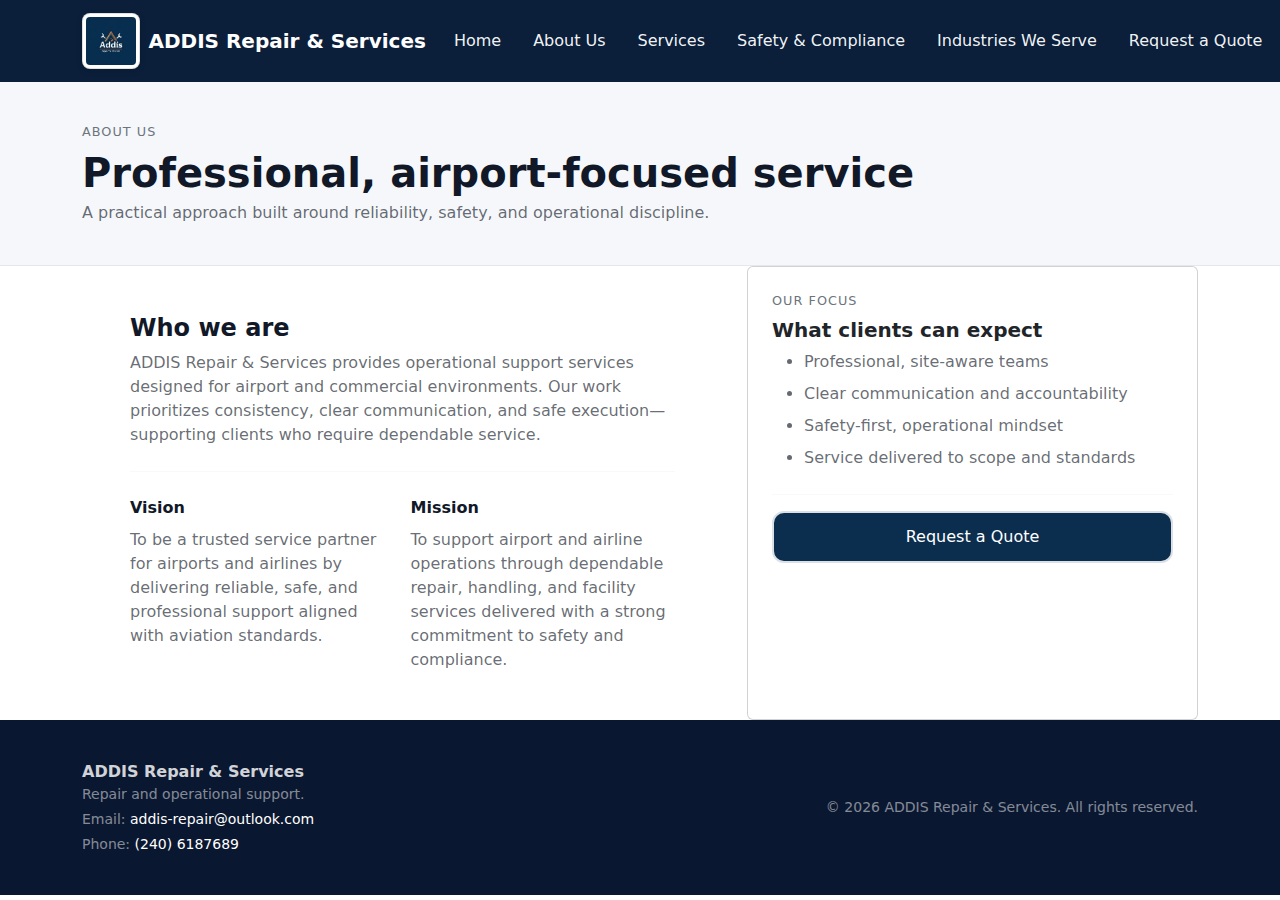
<file: about.html>
﻿<!doctype html>
<html lang="en">
<head>
  <meta charset="utf-8" />
  <meta name="viewport" content="width=device-width, initial-scale=1" />
  <title>About Us | ADDIS Repair & Services</title>
  <meta name="description" content="About ADDIS Repair & Services, including our vision and mission and our commitment to professional airport-focused operations.">
  <link href="https://cdn.jsdelivr.net/npm/bootstrap@5.3.3/dist/css/bootstrap.min.css" rel="stylesheet">
  <link rel="stylesheet" href="css/style.css">
<link rel="icon" type="image/jpeg" href="images/brand/logo.jpg">

</head>
<body>
<nav class="navbar navbar-expand-lg navbar-dark bg-navy">
  <div class="container">
    <a class="navbar-brand d-flex align-items-center gap-2 fw-semibold" href="index.html">
  <img src="images/brand/logo.jpg" alt="ADDIS Repair & Services logo" class="logo-img">


  <span>ADDIS Repair & Services</span>
</a>

    <button class="navbar-toggler" type="button" data-bs-toggle="collapse" data-bs-target="#nav">
      <span class="navbar-toggler-icon"></span>
    </button>
    <div id="nav" class="collapse navbar-collapse">
      <ul class="navbar-nav ms-auto gap-lg-2">
        <li class="nav-item"><a class="nav-link" href="index.html">Home</a></li>
        <li class="nav-item"><a class="nav-link" href="about.html">About Us</a></li>
        <li class="nav-item"><a class="nav-link" href="services.html">Services</a></li>
        <li class="nav-item"><a class="nav-link" href="safety.html">Safety & Compliance</a></li>
        <li class="nav-item"><a class="nav-link" href="industries.html">Industries We Serve</a></li>
        <li class="nav-item"><a class="nav-link" href="quote.html">Request a Quote</a></li>
        <li class="nav-item"><a class="nav-link" href="contact.html">Contact Us</a></li>
      </ul>
    </div>
  </div>
</nav>

<header class="page-header">
  <div class="container">
    <div class="kicker mb-2">About us</div>
    <h1 class="fw-semibold mb-1">Professional, airport-focused service</h1>
    <div class="small-muted">A practical approach built around reliability, safety, and operational discipline.</div>
  </div>
</header>

<section class="section">
  <div class="container">
    <div class="row g-4">
      <div class="col-lg-7">
        <div class="card-soft p-4 p-lg-5">
          <h2 class="h4 fw-semibold">Who we are</h2>
          <p class="small-muted mb-0">
            ADDIS Repair & Services provides operational support services designed for airport and commercial environments.
            Our work prioritizes consistency, clear communication, and safe execution—supporting clients who require dependable service.
          </p>
          <hr class="hr-soft my-4">
          <div class="row g-3">
            <div class="col-md-6">
              <div class="fw-semibold">Vision</div>
              <div class="small-muted mt-2">To be a trusted service partner for airports and airlines by delivering reliable, safe, and professional support aligned with aviation standards.</div>
            </div>
            <div class="col-md-6">
              <div class="fw-semibold">Mission</div>
              <div class="small-muted mt-2">To support airport and airline operations through dependable repair, handling, and facility services delivered with a strong commitment to safety and compliance.</div>
            </div>
          </div>
        </div>
      </div>
      <div class="col-lg-5">
        <div class="card h-100 p-4">
          <div class="kicker mb-2">Our focus</div>
          <h3 class="h5 fw-semibold">What clients can expect</h3>
          <ul class="small-muted mb-0">
            <li class="mb-2">Professional, site-aware teams</li>
            <li class="mb-2">Clear communication and accountability</li>
            <li class="mb-2">Safety-first, operational mindset</li>
            <li class="mb-2">Service delivered to scope and standards</li>
          </ul>
          <hr class="hr-soft my-3">
          <a class="btn btn-navy" href="quote.html">Request a Quote</a>
        </div>
      </div>
    </div>
  </div>
</section>

<footer class="footer">
  <div class="container">
    <div class="row g-3 align-items-center">
      <div class="col-lg-6">
        <div class="fw-semibold">ADDIS Repair & Services</div>
<div class="small text-white-50">
  Repair and operational support.
</div>
<div class="small text-white-50 mt-1">
  Email:
  <a href="mailto:addis-repair@outlook.com" class="text-white text-decoration-none">
    addis-repair@outlook.com
  </a>
</div>
<div class="small text-white-50 mt-1">
  Phone:
  <a href="tel:+12406187689" class="text-white text-decoration-none">
    (240) 6187689
  </a>
</div>
      </div>
      <div class="col-lg-6 text-lg-end">
        <div class="small text-white-50">© <span id="year"></span> ADDIS Repair & Services. All rights reserved.</div>
      </div>
    </div>
  </div>
</footer>
<script>document.getElementById("year").textContent = new Date().getFullYear();</script>
<script src="https://cdn.jsdelivr.net/npm/bootstrap@5.3.3/dist/js/bootstrap.bundle.min.js"></script>
</body>
</html>
</file>
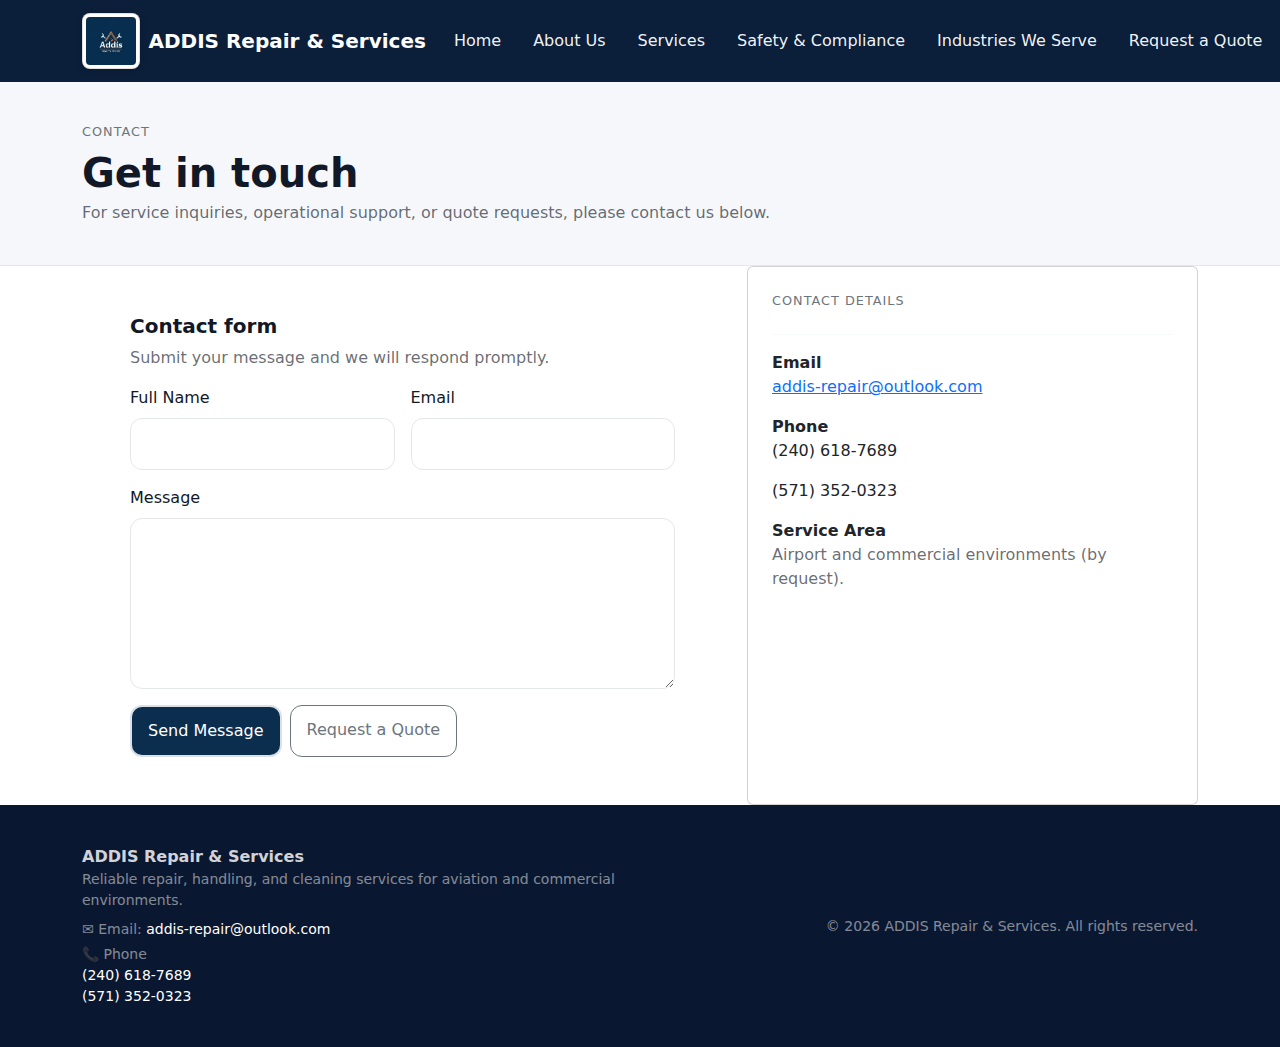
<file: contact.html>
﻿<!doctype html>
<html lang="en">
<head>
  <meta charset="utf-8" />
  <meta name="viewport" content="width=device-width, initial-scale=1" />
  <title>Contact Us | ADDIS Repair & Services</title>
  <meta name="description" content="Contact ADDIS Repair & Services for airport-focused repair and operational support.">
  <link href="https://cdn.jsdelivr.net/npm/bootstrap@5.3.3/dist/css/bootstrap.min.css" rel="stylesheet">
  <link rel="stylesheet" href="css/style.css">
  <link rel="icon" type="image/jpeg" href="images/brand/logo.jpg">
</head>

<body>

<!-- NAV -->
<nav class="navbar navbar-expand-lg navbar-dark bg-navy">
  <div class="container">
    <a class="navbar-brand d-flex align-items-center gap-2 fw-semibold" href="index.html">
     <img src="images/brand/logo.jpg" alt="ADDIS Repair & Services logo" class="logo-img">


      <span>ADDIS Repair & Services</span>
    </a>

    <button class="navbar-toggler" type="button" data-bs-toggle="collapse" data-bs-target="#nav">
      <span class="navbar-toggler-icon"></span>
    </button>

    <div id="nav" class="collapse navbar-collapse">
      <ul class="navbar-nav ms-auto gap-lg-2">
        <li class="nav-item"><a class="nav-link" href="index.html">Home</a></li>
        <li class="nav-item"><a class="nav-link" href="about.html">About Us</a></li>
        <li class="nav-item"><a class="nav-link" href="services.html">Services</a></li>
        <li class="nav-item"><a class="nav-link" href="safety.html">Safety & Compliance</a></li>
        <li class="nav-item"><a class="nav-link" href="industries.html">Industries We Serve</a></li>
        <li class="nav-item"><a class="nav-link" href="quote.html">Request a Quote</a></li>
        <li class="nav-item"><a class="nav-link active" href="contact.html">Contact Us</a></li>
      </ul>
    </div>
  </div>
</nav>

<!-- HEADER -->
<header class="page-header">
  <div class="container">
    <div class="kicker mb-2">Contact</div>
    <h1 class="fw-semibold mb-1">Get in touch</h1>
    <div class="small-muted">For service inquiries, operational support, or quote requests, please contact us below.</div>
  </div>
</header>

<!-- SUCCESS MESSAGE (shown after redirect) -->
<div class="container mt-3" id="sentMessage" style="display:none;">
  <div class="alert alert-success mb-0">
    Thank you — your message has been sent. We will respond promptly.
  </div>
</div>

<!-- CONTACT SECTION -->
<section class="section">
  <div class="container">
    <div class="row g-4">

      <!-- FORM -->
      <div class="col-lg-7">
        <div class="card-soft p-4 p-lg-5">
          <h2 class="h5 fw-semibold">Contact form</h2>
          <p class="small-muted">Submit your message and we will respond promptly.</p>

          <form action="https://formspree.io/f/mwvnvdvo" method="POST">
            <!-- Redirect back to this page with a success flag -->
            <input type="hidden" name="_redirect" value="contact.html?sent=1">

            <div class="row g-3">
              <div class="col-md-6">
                <label class="form-label">Full Name</label>
                <input class="form-control" name="name" required>
              </div>

              <div class="col-md-6">
                <label class="form-label">Email</label>
                <input class="form-control" type="email" name="email" required>
              </div>

              <div class="col-12">
                <label class="form-label">Message</label>
                <textarea class="form-control" name="message" rows="6" required></textarea>
              </div>

              <!-- spam trap -->
              <input type="text" name="_gotcha" style="display:none">

              <input type="hidden" name="_subject" value="New Contact Message - ADDIS Repair & Services">

              <div class="col-12 d-flex gap-2">
                <button class="btn btn-navy" type="submit">Send Message</button>
                <a class="btn btn-outline-secondary" href="quote.html">Request a Quote</a>
              </div>
            </div>
          </form>

        </div>
      </div>

      <!-- CONTACT DETAILS -->
      <div class="col-lg-5">
        <div class="card h-100 p-4">
          <div class="kicker mb-2">Contact details</div>
          <hr class="hr-soft my-3">

          <div class="fw-semibold">Email</div>
          <div class="small-muted mb-3">
            <a href="mailto:addis-repair@outlook.com">
              addis-repair@outlook.com
            </a>
          </div>

          <div class="fw-semibold">Phone</div>
<div class="small-muted mb-3">
  <a href="tel:+2406187689" class="text-decoration-none text-dark">
    (240) 618-7689
  </a>
</div>
<div class="small-muted mb-3">
  <a href="tel:+13015551234" class="text-decoration-none text-dark">
    (571) 352-0323
  </a>
</div>
          <div class="fw-semibold">Service Area</div>
          <div class="small-muted">
            Airport and commercial environments (by request).
          </div>
        </div>
      </div>

    </div>
  </div>
</section>

<!-- FOOTER -->
<footer class="footer">
  <div class="container">
    <div class="row g-3 align-items-center">
      <div class="col-lg-6">
        <div class="fw-semibold">ADDIS Repair & Services</div>

<div class="small text-white-50">
  Reliable repair, handling, and cleaning services for aviation and commercial environments.
</div>

<div class="small text-white-50 mt-2">
  ✉ Email:
  <a href="mailto:addis-repair@outlook.com" class="text-white text-decoration-none">
    addis-repair@outlook.com
  </a>
</div>

<div class="small text-white-50 mt-1">
  📞 Phone
</div>

<div class="small">
  <a href="tel:+12406187689" class="text-white text-decoration-none">
    (240) 618-7689
  </a>
</div>

<div class="small">
  <a href="tel:+15713520323" class="text-white text-decoration-none">
    (571) 352-0323
  </a>
</div>
      </div>

      <div class="col-lg-6 text-lg-end">
        <div class="small text-white-50">
          © <span id="year"></span> ADDIS Repair & Services. All rights reserved.
        </div>
      </div>
    </div>
  </div>
</footer>

<script>
  document.getElementById("year").textContent = new Date().getFullYear();

  // Show success message + reset the form after redirect
  const params = new URLSearchParams(window.location.search);
  if (params.get("sent") === "1") {
    const msg = document.getElementById("sentMessage");
    if (msg) msg.style.display = "block";

    const form = document.querySelector("form");
    if (form) form.reset();

    // Clean the URL so refresh doesn't keep showing the message
    history.replaceState({}, "", "contact.html");
  }
</script>

<script src="https://cdn.jsdelivr.net/npm/bootstrap@5.3.3/dist/js/bootstrap.bundle.min.js"></script>

</body>
</html>
</file>
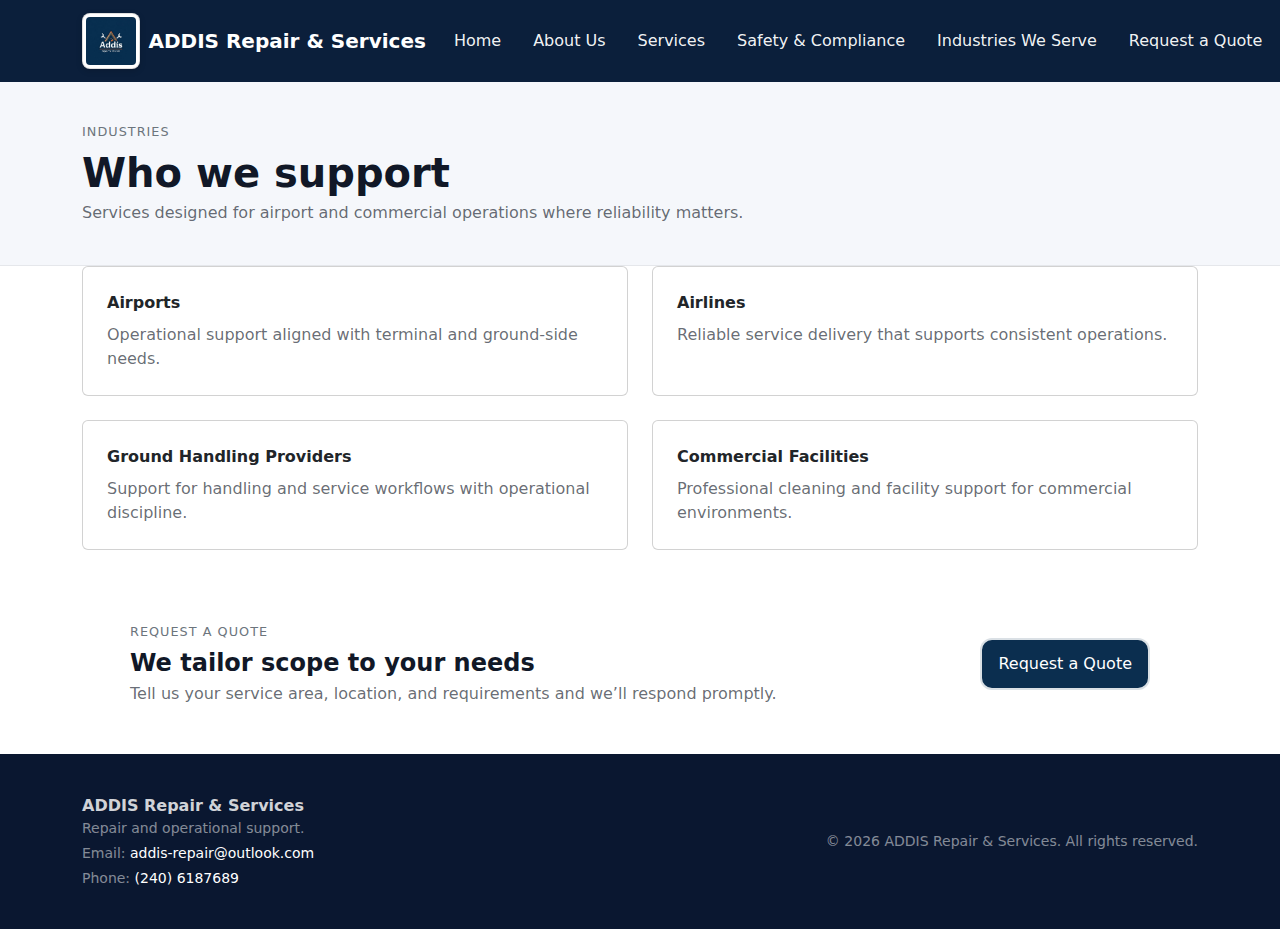
<file: industries.html>
﻿<!doctype html>
<html lang="en">
<head>
  <meta charset="utf-8" />
  <meta name="viewport" content="width=device-width, initial-scale=1" />
  <title>Industries We Serve | ADDIS Repair & Services</title>
  <meta name="description" content="Industries served by ADDIS Repair & Services: airports, airlines, ground handling, and commercial facilities.">
  <link href="https://cdn.jsdelivr.net/npm/bootstrap@5.3.3/dist/css/bootstrap.min.css" rel="stylesheet">
  <link rel="stylesheet" href="css/style.css">
<link rel="icon" type="image/jpeg" href="images/brand/logo.jpg">

</head>
<body>
<nav class="navbar navbar-expand-lg navbar-dark bg-navy">
  <div class="container">
   <a class="navbar-brand d-flex align-items-center gap-2 fw-semibold" href="index.html">
 <img src="images/brand/logo.jpg" alt="ADDIS Repair & Services logo" class="logo-img">



  <span>ADDIS Repair & Services</span>
</a>

    <button class="navbar-toggler" type="button" data-bs-toggle="collapse" data-bs-target="#nav">
      <span class="navbar-toggler-icon"></span>
    </button>
    <div id="nav" class="collapse navbar-collapse">
      <ul class="navbar-nav ms-auto gap-lg-2">
        <li class="nav-item"><a class="nav-link" href="index.html">Home</a></li>
        <li class="nav-item"><a class="nav-link" href="about.html">About Us</a></li>
        <li class="nav-item"><a class="nav-link" href="services.html">Services</a></li>
        <li class="nav-item"><a class="nav-link" href="safety.html">Safety & Compliance</a></li>
        <li class="nav-item"><a class="nav-link" href="industries.html">Industries We Serve</a></li>
        <li class="nav-item"><a class="nav-link" href="quote.html">Request a Quote</a></li>
        <li class="nav-item"><a class="nav-link" href="contact.html">Contact Us</a></li>
      </ul>
    </div>
  </div>
</nav>

<header class="page-header">
  <div class="container">
    <div class="kicker mb-2">Industries</div>
    <h1 class="fw-semibold mb-1">Who we support</h1>
    <div class="small-muted">Services designed for airport and commercial operations where reliability matters.</div>
  </div>
</header>

<section class="section">
  <div class="container">
    <div class="row g-4">
      <div class="col-md-6"><div class="card h-100 p-4"><div class="fw-semibold">Airports</div><div class="small-muted mt-2">Operational support aligned with terminal and ground-side needs.</div></div></div>
      <div class="col-md-6"><div class="card h-100 p-4"><div class="fw-semibold">Airlines</div><div class="small-muted mt-2">Reliable service delivery that supports consistent operations.</div></div></div>
      <div class="col-md-6"><div class="card h-100 p-4"><div class="fw-semibold">Ground Handling Providers</div><div class="small-muted mt-2">Support for handling and service workflows with operational discipline.</div></div></div>
      <div class="col-md-6"><div class="card h-100 p-4"><div class="fw-semibold">Commercial Facilities</div><div class="small-muted mt-2">Professional cleaning and facility support for commercial environments.</div></div></div>
    </div>

    <div class="card-soft p-4 p-lg-5 mt-4 d-flex flex-column flex-lg-row align-items-lg-center justify-content-between gap-3">
      <div>
        <div class="kicker mb-2">Request a quote</div>
        <h2 class="h4 fw-semibold mb-1">We tailor scope to your needs</h2>
        <div class="small-muted">Tell us your service area, location, and requirements and we’ll respond promptly.</div>
      </div>
      <a class="btn btn-navy" href="quote.html">Request a Quote</a>
    </div>
  </div>
</section>

<footer class="footer">
  <div class="container">
    <div class="row g-3 align-items-center">
      <div class="col-lg-6">
        <div class="fw-semibold">ADDIS Repair & Services</div>
<div class="small text-white-50">
  Repair and operational support.
</div>
<div class="small text-white-50 mt-1">
  Email:
  <a href="mailto:addis-repair@outlook.com" class="text-white text-decoration-none">
    addis-repair@outlook.com
  </a>
</div>
<div class="small text-white-50 mt-1">
  Phone:
  <a href="tel:+12406187689" class="text-white text-decoration-none">
    (240) 6187689
  </a>
</div>
      </div>
      <div class="col-lg-6 text-lg-end">
        <div class="small text-white-50">© <span id="year"></span> ADDIS Repair & Services. All rights reserved.</div>
      </div>
    </div>
  </div>
</footer>
<script>document.getElementById("year").textContent = new Date().getFullYear();</script>
<script src="https://cdn.jsdelivr.net/npm/bootstrap@5.3.3/dist/js/bootstrap.bundle.min.js"></script>
</body>
</html>
</file>
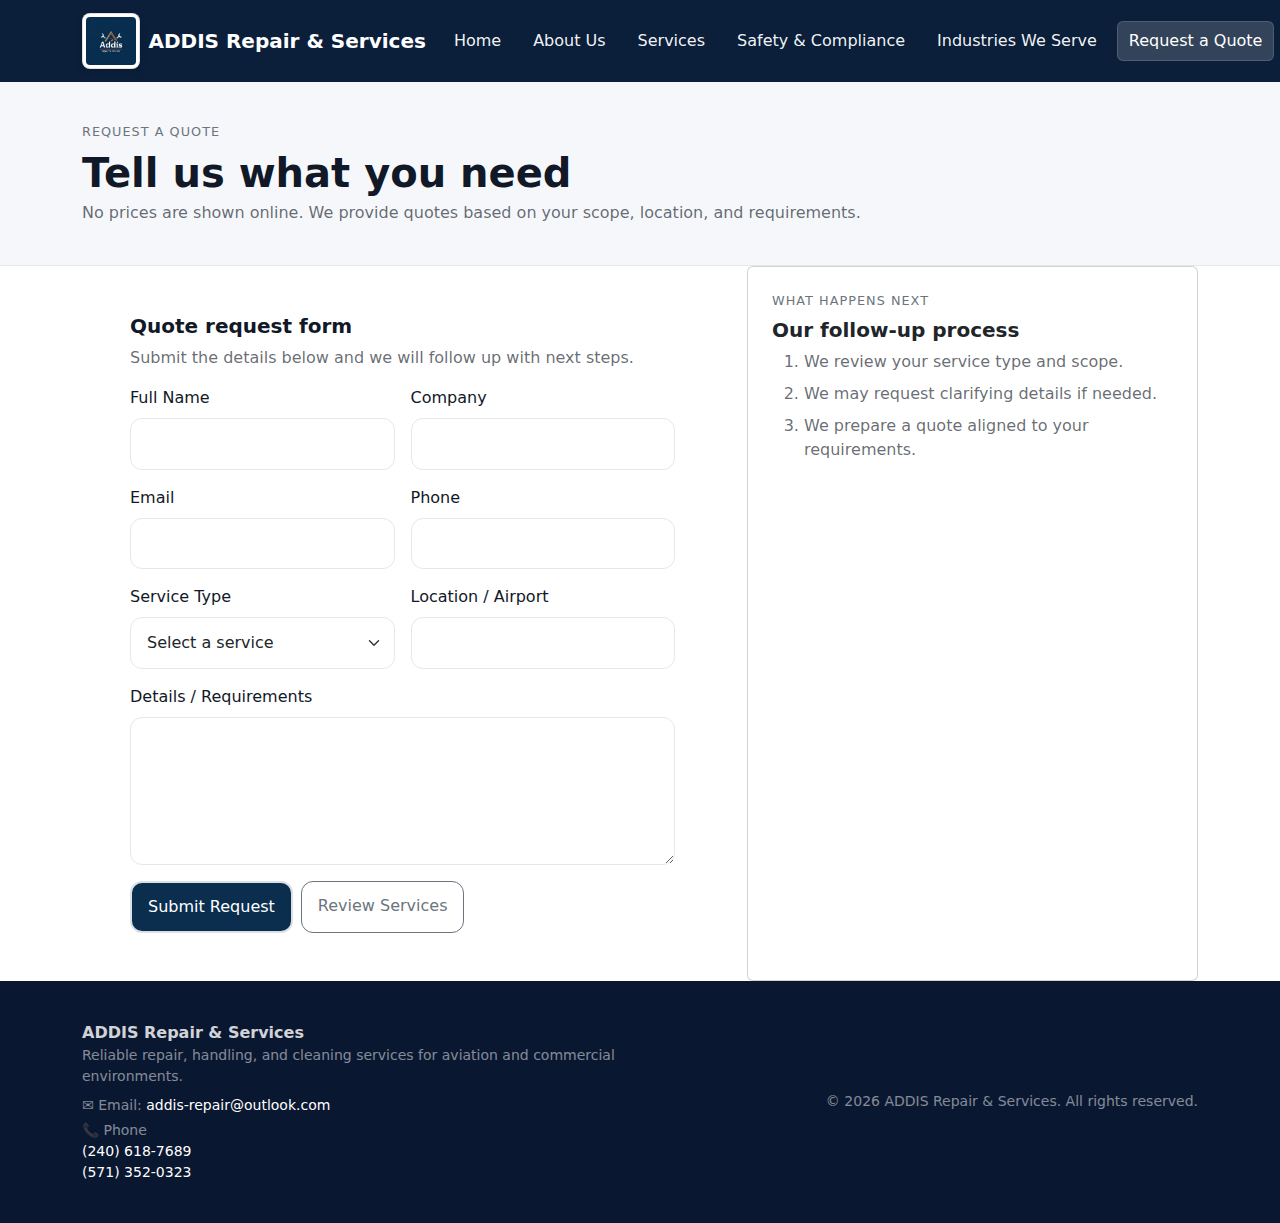
<file: quote.html>
﻿<!doctype html>
<html lang="en">
<head>
  <meta charset="utf-8" />
  <meta name="viewport" content="width=device-width, initial-scale=1" />
  <title>Request a Quote | ADDIS Repair & Services</title>
  <meta name="description" content="Request a quote for airport-focused operational support services. No pricing is displayed online.">
  <link href="https://cdn.jsdelivr.net/npm/bootstrap@5.3.3/dist/css/bootstrap.min.css" rel="stylesheet">
  <link rel="stylesheet" href="css/style.css">
  <link rel="icon" type="image/jpeg" href="images/brand/logo.jpg">
</head>

<body>

<nav class="navbar navbar-expand-lg navbar-dark bg-navy">
  <div class="container">
    <a class="navbar-brand d-flex align-items-center gap-2 fw-semibold" href="index.html">
      <img src="images/brand/logo.jpg" alt="ADDIS Repair & Services logo" class="logo-img">

      <span>ADDIS Repair & Services</span>
    </a>

    <button class="navbar-toggler" type="button" data-bs-toggle="collapse" data-bs-target="#nav">
      <span class="navbar-toggler-icon"></span>
    </button>

    <div id="nav" class="collapse navbar-collapse">
      <ul class="navbar-nav ms-auto gap-lg-2">
        <li class="nav-item"><a class="nav-link" href="index.html">Home</a></li>
        <li class="nav-item"><a class="nav-link" href="about.html">About Us</a></li>
        <li class="nav-item"><a class="nav-link" href="services.html">Services</a></li>
        <li class="nav-item"><a class="nav-link" href="safety.html">Safety & Compliance</a></li>
        <li class="nav-item"><a class="nav-link" href="industries.html">Industries We Serve</a></li>
        <li class="nav-item"><a class="nav-link active" href="quote.html">Request a Quote</a></li>
        <li class="nav-item"><a class="nav-link" href="contact.html">Contact Us</a></li>
      </ul>
    </div>
  </div>
</nav>

<header class="page-header">
  <div class="container">
    <div class="kicker mb-2">Request a quote</div>
    <h1 class="fw-semibold mb-1">Tell us what you need</h1>
    <div class="small-muted">No prices are shown online. We provide quotes based on your scope, location, and requirements.</div>
  </div>
</header>

<!-- SUCCESS MESSAGE (shown after redirect back) -->
<div class="container mt-3" id="sentMessage" style="display:none;">
  <div class="alert alert-success mb-0">
    Thank you — your request has been submitted. We will respond promptly.
  </div>
</div>

<section class="section">
  <div class="container">
    <div class="row g-4">
      <div class="col-lg-7">
        <div class="card-soft p-4 p-lg-5">
          <h2 class="h5 fw-semibold">Quote request form</h2>
          <p class="small-muted">Submit the details below and we will follow up with next steps.</p>

          <form action="https://formspree.io/f/mwvnvdvo" method="POST">
            <!-- Redirect back to this page with a success flag (works on GitHub Pages AND your custom domain later) -->
            <input type="hidden" name="_redirect" value="quote.html?sent=1">

            <div class="row g-3">
              <div class="col-md-6">
                <label class="form-label">Full Name</label>
                <input class="form-control" name="name" required>
              </div>

              <div class="col-md-6">
                <label class="form-label">Company</label>
                <input class="form-control" name="company">
              </div>

              <div class="col-md-6">
                <label class="form-label">Email</label>
                <input class="form-control" type="email" name="email" required>
              </div>

              <div class="col-md-6">
                <label class="form-label">Phone</label>
                <input class="form-control" name="phone">
              </div>

              <div class="col-md-6">
                <label class="form-label">Service Type</label>
                <select class="form-select" name="service_type" required>
                  <option value="" selected disabled>Select a service</option>
                  <option>Baggage Delivery</option>
                  <option>Baggage Handling</option>
                  <option>Wheelchair Maintenance</option>
                  <option>Professional Cleaning</option>
                </select>
              </div>

              <div class="col-md-6">
                <label class="form-label">Location / Airport</label>
                <input class="form-control" name="location">
              </div>

              <div class="col-12">
                <label class="form-label">Details / Requirements</label>
                <textarea class="form-control" name="message" rows="5" required></textarea>
              </div>

              <!-- spam trap -->
              <input type="text" name="_gotcha" style="display:none">

              <input type="hidden" name="_subject" value="New Quote Request - ADDIS Repair & Services">

              <div class="col-12 d-flex gap-2">
                <button class="btn btn-navy" type="submit">Submit Request</button>
                <a class="btn btn-outline-secondary" href="services.html">Review Services</a>
              </div>
            </div>
          </form>

        </div>
      </div>

      <div class="col-lg-5">
        <div class="card h-100 p-4">
          <div class="kicker mb-2">What happens next</div>
          <h3 class="h5 fw-semibold">Our follow-up process</h3>
          <ol class="small-muted mb-0">
            <li class="mb-2">We review your service type and scope.</li>
            <li class="mb-2">We may request clarifying details if needed.</li>
            <li class="mb-2">We prepare a quote aligned to your requirements.</li>
          </ol>
        </div>
      </div>

    </div>
  </div>
</section>

<footer class="footer">
  <div class="container">
    <div class="row g-3 align-items-center">
      <div class="col-lg-6">
        <div class="fw-semibold">ADDIS Repair & Services</div>

<div class="small text-white-50">
  Reliable repair, handling, and cleaning services for aviation and commercial environments.
</div>

<div class="small text-white-50 mt-2">
  ✉ Email:
  <a href="mailto:addis-repair@outlook.com" class="text-white text-decoration-none">
    addis-repair@outlook.com
  </a>
</div>

<div class="small text-white-50 mt-1">
  📞 Phone
</div>

<div class="small">
  <a href="tel:+12406187689" class="text-white text-decoration-none">
    (240) 618-7689
  </a>
</div>

<div class="small">
  <a href="tel:+15713520323" class="text-white text-decoration-none">
    (571) 352-0323
  </a>
</div>
      </div>

      <div class="col-lg-6 text-lg-end">
        <div class="small text-white-50">© <span id="year"></span> ADDIS Repair & Services. All rights reserved.</div>
      </div>
    </div>
  </div>
</footer>

<script>
  document.getElementById("year").textContent = new Date().getFullYear();

  // Show success message + reset the form after redirect
  const params = new URLSearchParams(window.location.search);
  if (params.get("sent") === "1") {
    const msg = document.getElementById("sentMessage");
    if (msg) msg.style.display = "block";

    const form = document.querySelector("form");
    if (form) form.reset();

    // Clean the URL so refresh doesn't keep showing the message
    history.replaceState({}, "", "quote.html");
  }
</script>

<script src="https://cdn.jsdelivr.net/npm/bootstrap@5.3.3/dist/js/bootstrap.bundle.min.js"></script>
</body>
</html>
</file>
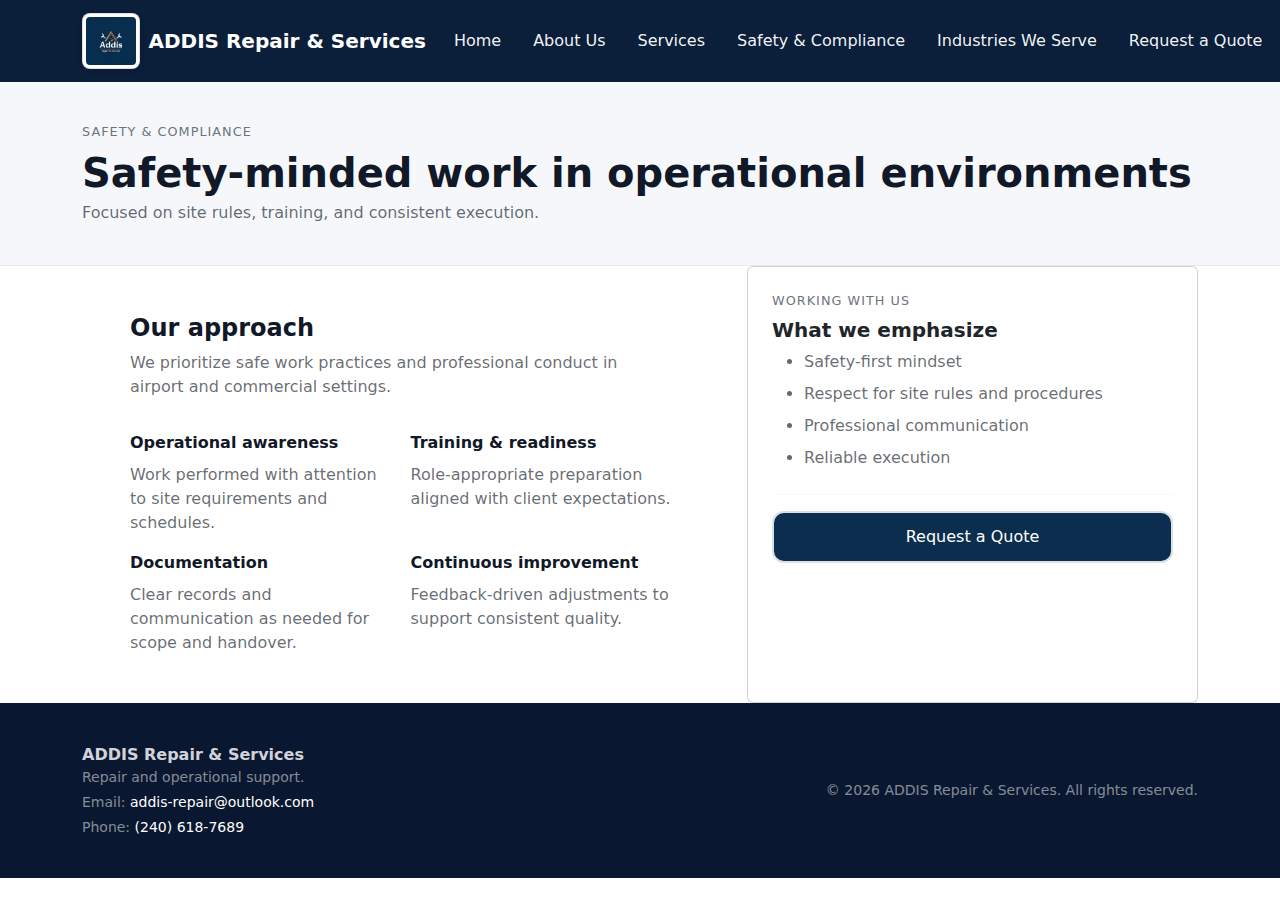
<file: safety.html>
﻿<!doctype html>
<html lang="en">
<head>
  <meta charset="utf-8" />
  <meta name="viewport" content="width=device-width, initial-scale=1" />
  <title>Safety & Compliance | ADDIS Repair & Services</title>
  <meta name="description" content="Safety and compliance approach for airport and commercial environments.">
  <link href="https://cdn.jsdelivr.net/npm/bootstrap@5.3.3/dist/css/bootstrap.min.css" rel="stylesheet">
  <link rel="stylesheet" href="css/style.css">
<link rel="icon" type="image/jpeg" href="images/brand/logo.jpg">

</head>
<body>
<nav class="navbar navbar-expand-lg navbar-dark bg-navy">
  <div class="container">
    <a class="navbar-brand d-flex align-items-center gap-2 fw-semibold" href="index.html">
  <img src="images/brand/logo.jpg" alt="ADDIS Repair & Services logo" class="logo-img">

  <span>ADDIS Repair & Services</span>
</a>

    <button class="navbar-toggler" type="button" data-bs-toggle="collapse" data-bs-target="#nav">
      <span class="navbar-toggler-icon"></span>
    </button>
    <div id="nav" class="collapse navbar-collapse">
      <ul class="navbar-nav ms-auto gap-lg-2">
        <li class="nav-item"><a class="nav-link" href="index.html">Home</a></li>
        <li class="nav-item"><a class="nav-link" href="about.html">About Us</a></li>
        <li class="nav-item"><a class="nav-link" href="services.html">Services</a></li>
        <li class="nav-item"><a class="nav-link" href="safety.html">Safety & Compliance</a></li>
        <li class="nav-item"><a class="nav-link" href="industries.html">Industries We Serve</a></li>
        <li class="nav-item"><a class="nav-link" href="quote.html">Request a Quote</a></li>
        <li class="nav-item"><a class="nav-link" href="contact.html">Contact Us</a></li>
      </ul>
    </div>
  </div>
</nav>

<header class="page-header">
  <div class="container">
    <div class="kicker mb-2">Safety & compliance</div>
    <h1 class="fw-semibold mb-1">Safety-minded work in operational environments</h1>
    <div class="small-muted">Focused on site rules, training, and consistent execution.</div>
  </div>
</header>

<section class="section">
  <div class="container">
    <div class="row g-4">
      <div class="col-lg-7">
        <div class="card-soft p-4 p-lg-5">
          <h2 class="h4 fw-semibold">Our approach</h2>
          <p class="small-muted">We prioritize safe work practices and professional conduct in airport and commercial settings.</p>
          <div class="row g-3 mt-2">
            <div class="col-md-6"><div class="fw-semibold">Operational awareness</div><div class="small-muted mt-2">Work performed with attention to site requirements and schedules.</div></div>
            <div class="col-md-6"><div class="fw-semibold">Training & readiness</div><div class="small-muted mt-2">Role-appropriate preparation aligned with client expectations.</div></div>
            <div class="col-md-6"><div class="fw-semibold">Documentation</div><div class="small-muted mt-2">Clear records and communication as needed for scope and handover.</div></div>
            <div class="col-md-6"><div class="fw-semibold">Continuous improvement</div><div class="small-muted mt-2">Feedback-driven adjustments to support consistent quality.</div></div>
          </div>
        </div>
      </div>
      <div class="col-lg-5">
        <div class="card h-100 p-4">
          <div class="kicker mb-2">Working with us</div>
          <h3 class="h5 fw-semibold">What we emphasize</h3>
          <ul class="small-muted mb-0">
            <li class="mb-2">Safety-first mindset</li>
            <li class="mb-2">Respect for site rules and procedures</li>
            <li class="mb-2">Professional communication</li>
            <li class="mb-2">Reliable execution</li>
          </ul>
          <hr class="hr-soft my-3">
          <a class="btn btn-navy" href="quote.html">Request a Quote</a>
        </div>
      </div>
    </div>
  </div>
</section>

<footer class="footer">
  <div class="container">
    <div class="row g-3 align-items-center">
      <div class="col-lg-6">
        <div class="fw-semibold">ADDIS Repair & Services</div>
<div class="small text-white-50">
  Repair and operational support.
</div>
<div class="small text-white-50 mt-1">
  Email:
  <a href="mailto:addis-repair@outlook.com" class="text-white text-decoration-none">
    addis-repair@outlook.com
  </a>
</div>
<div class="small text-white-50 mt-1">
  Phone:
  <a href="tel:+12406187689" class="text-white text-decoration-none">
    (240) 618-7689
  </a>
</div>
      </div>
      <div class="col-lg-6 text-lg-end">
        <div class="small text-white-50">© <span id="year"></span> ADDIS Repair & Services. All rights reserved.</div>
      </div>
    </div>
  </div>
</footer>
<script>document.getElementById("year").textContent = new Date().getFullYear();</script>
<script src="https://cdn.jsdelivr.net/npm/bootstrap@5.3.3/dist/js/bootstrap.bundle.min.js"></script>
</body>
</html>
</file>
<file: css/style.css>
﻿:root{
  --navy:#0b1f3b;
  --gray:#6c757d;
  --light:#f5f7fb;
  --border:#e5e7eb;
}
html { scroll-behavior: smooth; }
body{
  font-family: system-ui, -apple-system, Segoe UI, Roboto, Arial, sans-serif;
  color:#111827;
}
.bg-navy{ background: var(--navy) !important; }
.text-navy{ color: var(--navy) !important; }
.btn-navy{
  background: var(--navy);
  border-color: var(--navy);
  color:#fff;
}
/* Navy primary button with subtle off-white border */
.btn-navy {
  background-color: #0b2e4f;   /* your navy */
  border: 2px solid rgba(255,255,255,0.85);  /* off-white border */
  color: #ffffff;
}

/* Hover effect */
.btn-navy:hover {
  background-color: #09263f;   /* slightly darker navy */
  border-color: #ffffff;
  color: #ffffff;
}

.hero .lead{ color: rgba(255,255,255,0.88); }
.kicker{
  letter-spacing: .08em;
  text-transform: uppercase;
  font-size: .8rem;
  color: var(--gray);
}
.page-header{
  background: var(--light);
  border-bottom: 1px solid var(--border);
  padding: 2.5rem 0;
}
.media-thumb{
  width: 100%;
  height: 180px;
  object-fit: cover;
  border-radius: .75rem;
  border: 1px solid var(--border);
}
.video-frame{
  width: 100%;
  border-radius: .75rem;
  border: 1px solid var(--border);
  background: #000;
}
.badge-soft{
  background: rgba(11,31,59,0.08);
  color: var(--navy);
  border: 1px solid rgba(11,31,59,0.16);
}
.footer{
  background: #0a1730;
  color: rgba(255,255,255,0.82);
  padding: 2.5rem 0;
}
.footer a{ color: rgba(255,255,255,0.82); text-decoration: none; }
.footer a:hover{ text-decoration: underline; }
.small-muted{ color: rgba(17,24,39,0.65); }
.form-control, .form-select{
  border-radius: .75rem;
  border: 1px solid var(--border);
  padding: .8rem 1rem;
}
.btn{ border-radius: .75rem; padding: .75rem 1rem; }
.hr-soft{ border-top: 1px solid var(--border); }
@media (max-width: 576px){
  .hero{ padding: 4.5rem 0; }
  .section, .section-alt{ padding: 3rem 0; }
}
/* ===== Media-forward homepage ===== */
.hero-media {
  position: relative;
  min-height: 62vh;
  display: flex;
  align-items: center;
  color: #fff;
  overflow: hidden;
}

.hero-media .overlay {
  position: absolute;
  inset: 0;
  background: linear-gradient(180deg, rgba(11,31,59,0.82), rgba(11,31,59,0.55));
  z-index: 1;
}

.hero-media .content {
  position: relative;
  z-index: 2;
}

.hero-media video,
.hero-media .hero-bg {
  position: absolute;
  inset: 0;
  width: 100%;
  height: 100%;
  object-fit: cover;
}

.hero-media .hero-card {
  background: rgba(255,255,255,0.92);
  border: 1px solid rgba(229,231,235,0.9);
  border-radius: 1rem;
}

.service-tile {
  position: relative;
  border-radius: 1rem;
  overflow: hidden;
  border: 1px solid var(--border);
  min-height: 220px;
  background: #111;
  color: #fff;
}

.service-tile .bg {
  position: absolute;
  inset: 0;
  width: 100%;
  height: 100%;
  object-fit: cover;
  transform: scale(1.02);
  filter: saturate(1.25) contrast(1.08) brightness(0.95)

}

.service-tile .shade {
  position: absolute;
  inset: 0;
  background: linear-gradient(180deg, rgba(2,6,23,0.10), rgba(2,6,23,0.78));
}

.service-tile .inner {
  position: relative;
  z-index: 2;
  padding: 1.5rem;
}

.service-tile:hover .bg {
  transform: scale(1.06);
  transition: transform 250ms ease;
}

.service-tile .btn {
  border-color: rgba(255,255,255,0.55);
}

@media (max-width: 576px){
  .hero-media { min-height: 70vh; }
}




/* In case something is overlaying the button */
form button.btn-navy {
  position: relative;
  z-index: 5;
}
/* Navbar logo visibility fix */
/* Navbar logo refined sizing */
.logo-img {
  height: 56px;              /* Bigger logo */
  width: auto;
  display: block;

  background: #ffffff;
  padding: 4px 8px;          /* Smaller padding */
  border-radius: 8px;
  border: 1px solid rgba(0,0,0,0.12);

  box-shadow: 0 2px 6px rgba(0,0,0,0.15);
padding: 3px;


}


/* Reduce left padding of navbar container */
.navbar .container {
  padding-left: 12px;   /* default is ~24px */
  padding-right: 12px;
}
/* Make hero buttons equal size */
.hero-media .btn {
  padding: 12px 22px;
  font-weight: 500;
  min-width: 180px;   /* forces equal width */
  text-align: center;
}
/* Equal hero buttons */
.hero-btn {
  padding: 12px 26px;
  min-width: 200px;
  font-weight: 500;
  text-align: center;
}

/* Make outline button visually equal weight */
.btn-outline-light {
  border-width: 2px;
}

.btn-outline-light:hover {
  background-color: #ffffff;
  color: #0b2e4f; /* navy */
}
/* HERO buttons: centered + full-width on mobile */
@media (max-width: 576px){
  .hero-media .content .d-flex{
    justify-content: center;
  }
  .hero-btn{
    width: 100%;
    max-width: 320px;   /* keeps it looking like a button, not a paragraph */
  }
}
/* Core Services card: less "floating pill" on mobile */
@media (max-width: 576px){
  .hero-media .hero-card{
    border-radius: 14px;          /* reduce odd curved ends */
    box-shadow: 0 10px 24px rgba(0,0,0,0.18);
  }
}
/* Subtle structured hero text card */
.hero-text-card {
  display: inline-block;
  padding: 14px 20px;
  border-radius: 14px;

  background: rgba(255, 255, 255, 0.08);
  border: 1px solid rgba(255, 255, 255, 0.18);

  backdrop-filter: blur(6px);
}

/* Keep text clean and readable */
.hero-text-card .lead {
  color: #ffffff;
}
/* =========================
   Navbar: compact on desktop
========================= */

/* Desktop: no big panel, no wrapping */
/* =========================
   Navbar: compact on desktop
========================= */

/* Desktop: no big panel, no wrapping */
@media (min-width: 992px){
  .navbar-nav{
    background: transparent;
    border: 0;
    padding: 0;
    border-radius: 0;
    backdrop-filter: none;
  }

  .navbar-dark .navbar-nav .nav-link{
    color: rgba(255,255,255,0.96);
    font-weight: 500;
    padding: 8px 12px;      /* tighter */
    border-radius: 6px;
    white-space: nowrap;    /* prevent each link from breaking */
  }

  .navbar-dark .navbar-nav .nav-link:hover{
    background: rgba(255,255,255,0.10);
    color: #fff;
  }

  .navbar-dark .navbar-nav .nav-link.active{
    background: rgba(255,255,255,0.16);
    box-shadow: inset 0 0 0 1px rgba(255,255,255,0.14);
    color: #fff;
  }
}

/* Mobile: panel look (where it helps) */
@media (max-width: 991.98px){
  .navbar .navbar-collapse{
    margin-top: .75rem;
    padding: .75rem;
    border-radius: 1rem;
    background: rgba(11,31,59,0.98);
    border: 1px solid rgba(255,255,255,0.12);
  }

  .navbar-nav{
    padding: 6px 10px;
    border-radius: 12px;
    background: rgba(255,255,255,0.06);
    backdrop-filter: blur(6px);
    border: 1px solid rgba(255,255,255,0.12);
  }

  .navbar-dark .navbar-nav .nav-link{
    padding: 10px 12px;
    border-radius: 10px;
  }
}
</file>
